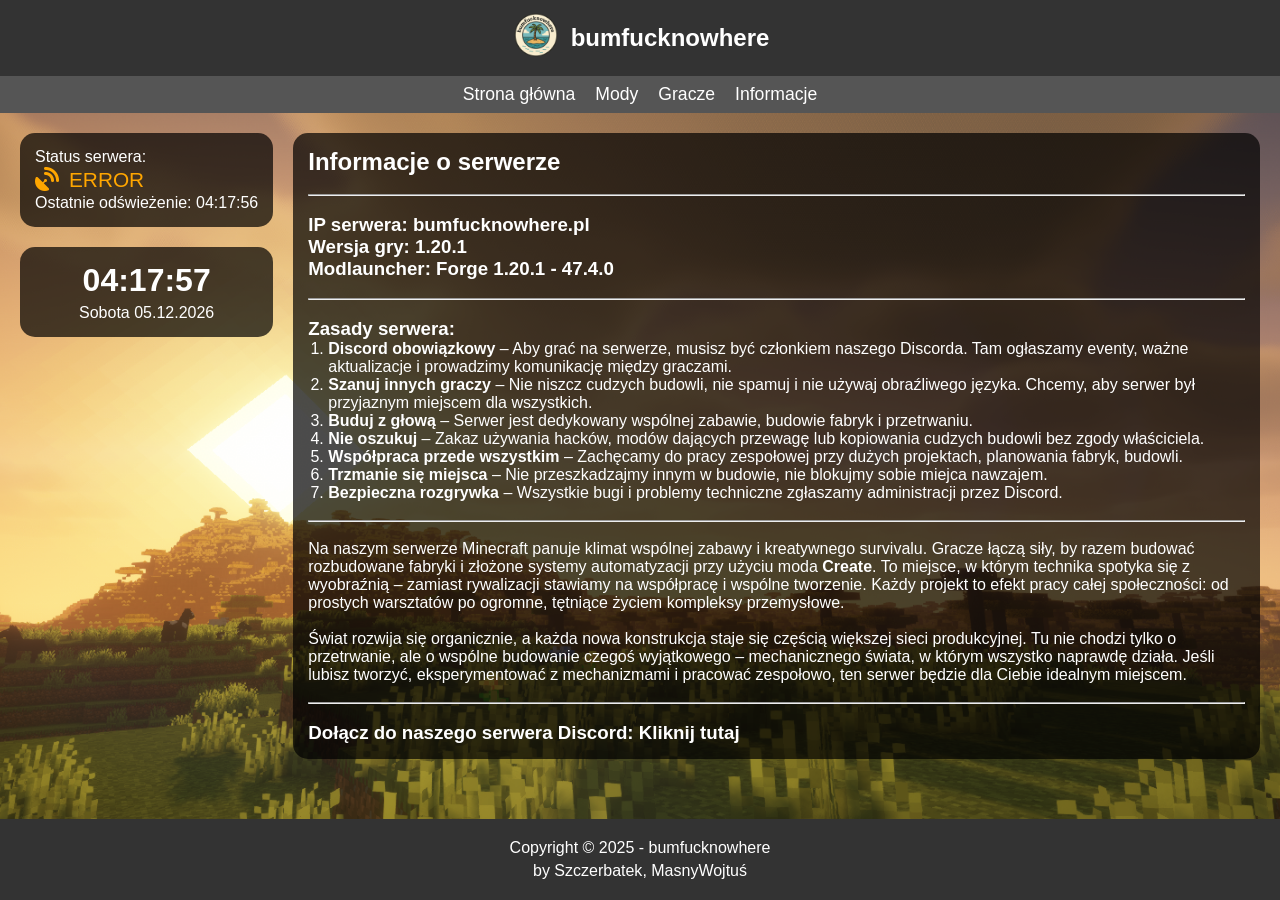
<file: index.html>
<!DOCTYPE html>
<html lang="pl">
<head>
    <meta charset="UTF-8">
    <meta name="viewport" content="width=device-width, initial-scale=1.0">
    <title>bumfucknowhere</title>
    <link rel="icon" href="images/logo.png">
    <link rel="stylesheet" href="style.css">
    <link rel="stylesheet" href="https://cdnjs.cloudflare.com/ajax/libs/font-awesome/6.5.0/css/all.min.css" integrity="sha512-..." crossorigin="anonymous" referrerpolicy="no-referrer" />

</head>
<body>
    <!-- Pasek górny z logo i nazwą -->
    <header class="top-bar">
        <a href="index.html" class="logo-link">
            <img src="images/logo.png" alt="Logo" class="logo">
        </a>
        <a href="index.html" class="site-name">bumfucknowhere</a>
    </header>

    <!-- Pasek nawigacyjny -->
    <nav class="nav-bar">
        <a href="index.html">Strona główna</a>
        <a href="mods.html">Mody</a>
        <a href="gamers.html">Gracze</a>
        <a href="info.html">Informacje</a>
    </nav>

    <!-- Główna zawartość strony -->
    <main class="main-content">
        <div class="left-section">
            <!-- Status serwera -->
            <div class="card status-card">
                <p class="card-title">Status serwera:</p>
                <p class="status">
                    <span id="server-icon"></span> 
                    <span id="server-status">Ładowanie...</span>
                </p>
                <p class="last-update">Ostatnie odświeżenie: <span id="last-update">--:--:--</span></p>
            </div>

            <!-- Data i czas -->
            <div class="card datetime-card">
                <p class="hour" id="full-date">--:--:--</p>
                <p class="day" id="day-name">Ładowanie...</p>
            </div>
        </div>

        <!-- Duży kafelek po prawej stronie -->
        <div class="right-section">
            <div class="card info-card">
                <h2>Informacje o serwerze</h2>

                <!-- Podstawowe informacje o serwerze -->
                <br><hr><br>
                <h3><strong>IP serwera:</strong> bumfucknowhere.pl</h3>
                <h3><strong>Wersja gry:</strong> 1.20.1</h3>
                <h3><strong>Modlauncher:</strong> Forge 1.20.1 - 47.4.0</h3>

                <!-- Zasady serwera -->
                <br><hr><br>

                <h3>Zasady serwera:</h3>
                <ol>
                    <li><strong>Discord obowiązkowy</strong> – Aby grać na serwerze, musisz być członkiem naszego Discorda. Tam ogłaszamy eventy, ważne aktualizacje i prowadzimy komunikację między graczami.</li>
                    <li><strong>Szanuj innych graczy</strong> – Nie niszcz cudzych budowli, nie spamuj i nie używaj obraźliwego języka. Chcemy, aby serwer był przyjaznym miejscem dla wszystkich.</li>
                    <li><strong>Buduj z głową</strong> – Serwer jest dedykowany wspólnej zabawie, budowie fabryk i przetrwaniu.</li>
                    <li><strong>Nie oszukuj</strong> – Zakaz używania hacków, modów dających przewagę lub kopiowania cudzych budowli bez zgody właściciela.</li>
                    <li><strong>Współpraca przede wszystkim</strong> – Zachęcamy do pracy zespołowej przy dużych projektach, planowania fabryk, budowli.</li>
                    <li><strong>Trzmanie się miejsca</strong> – Nie przeszkadzajmy innym w budowie, nie blokujmy sobie miejca nawzajem.</li>
                    <li><strong>Bezpieczna rozgrywka</strong> – Wszystkie bugi i problemy techniczne zgłaszamy administracji przez Discord.</li>

                </ol>

                <!-- Opis serwera -->
                <br><hr><br>

                <p>
                    Na naszym serwerze Minecraft panuje klimat wspólnej zabawy i kreatywnego survivalu. Gracze łączą siły, by razem budować rozbudowane fabryki i złożone systemy automatyzacji przy użyciu moda <b>Create</b>. To miejsce, w którym technika spotyka się z wyobraźnią – zamiast rywalizacji stawiamy na współpracę i wspólne tworzenie. Każdy projekt to efekt pracy całej społeczności: od prostych warsztatów po ogromne, tętniące życiem kompleksy przemysłowe.
                    <br><br>
                    Świat rozwija się organicznie, a każda nowa konstrukcja staje się częścią większej sieci produkcyjnej. Tu nie chodzi tylko o przetrwanie, ale o wspólne budowanie czegoś wyjątkowego – mechanicznego świata, w którym wszystko naprawdę działa. Jeśli lubisz tworzyć, eksperymentować z mechanizmami i pracować zespołowo, ten serwer będzie dla Ciebie idealnym miejscem.

                </p>

                <!-- Link do Discorda -->
                <br><hr><br>

                <h3>Dołącz do naszego serwera Discord: 
                    <a href="https://discord.gg/uCWBrTHMCb" target="_blank" class="author-link">Kliknij tutaj</a>
                </h3>
            </div>
        </div>
    </main>

    <!-- Stopka -->
    <footer class="footer">
        <p>Copyright © 2025 - bumfucknowhere</p>
        <p>by 
            <a href="https://discordapp.com/users/875626098937958421" target="_blank" class="author-link">Szczerbatek</a>, 
            <a href="https://discordapp.com/users/701743090662244353" target="_blank" class="author-link">MasnyWojtuś</a>
        </p>
    </footer>

    <script type="module" src="scripts/app.js"></script>
</body>
</html>
</file>
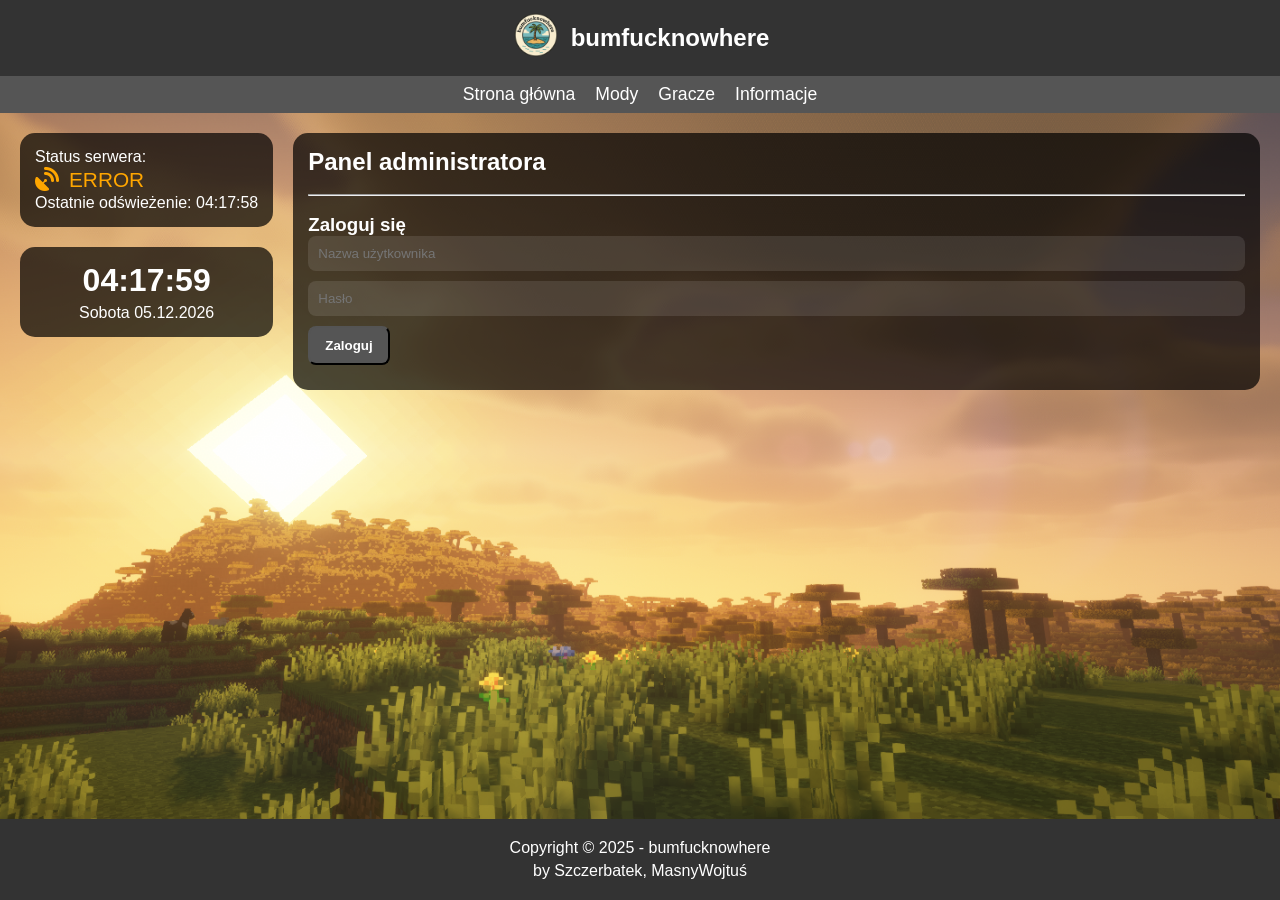
<file: admin.html>
<!DOCTYPE html>
<html lang="pl">
<head>
    <meta charset="UTF-8">
    <meta name="viewport" content="width=device-width, initial-scale=1.0">
    <title>bumfucknowhere</title>
    <link rel="icon" href="images/logo.png">
    <link rel="stylesheet" href="style.css">
    <link rel="stylesheet" href="https://cdnjs.cloudflare.com/ajax/libs/font-awesome/6.5.0/css/all.min.css" integrity="sha512-..." crossorigin="anonymous" referrerpolicy="no-referrer" />

</head>
<body>
    <!-- Pasek górny z logo i nazwą -->
    <header class="top-bar">
        <a href="index.html" class="logo-link">
            <img src="images/logo.png" alt="Logo" class="logo">
        </a>
        <a href="index.html" class="site-name">bumfucknowhere</a>
    </header>

    <!-- Pasek nawigacyjny -->
    <nav class="nav-bar">
        <a href="index.html">Strona główna</a>
        <a href="mods.html">Mody</a>
        <a href="gamers.html">Gracze</a>
        <a href="info.html">Informacje</a>
    </nav>

    <!-- Główna zawartość strony -->
    <main class="main-content">
        <div class="left-section">
            <!-- Status serwera -->
            <div class="card status-card">
                <p class="card-title">Status serwera:</p>
                <p class="status">
                    <span id="server-icon"></span> 
                    <span id="server-status">Ładowanie...</span>
                </p>
                <p class="last-update">Ostatnie odświeżenie: <span id="last-update">--:--:--</span></p>
            </div>

            <!-- Data i czas -->
            <div class="card datetime-card">
                <p class="hour" id="full-date">--:--:--</p>
                <p class="day" id="day-name">Ładowanie...</p>
            </div>
        </div>

        <!-- Duży kafelek po prawej stronie -->
        <div class="right-section">
            <div class="card info-card">
                <h2>Panel administratora</h2>
                <br><hr><br>

                <!-- Formularz logowania -->
                <div id="login-form">
                    <h3>Zaloguj się</h3>
                    <input type="text" id="username" placeholder="Nazwa użytkownika" class="input-field">
                    <input type="password" id="password" placeholder="Hasło" class="input-field">
                    <button class="btn" onclick="login()">Zaloguj</button>
                    <p id="login-message" style="color: red; margin-top: 10px;"></p>
                </div>

                <!-- Formularz dodawania postu -->
                <div id="post-form" style="display: none;">
                    <h3>Dodaj nowy post</h3>
                    <input type="text" id="post-title" placeholder="Tytuł posta" class="input-field">
                    <textarea id="post-content" placeholder="Treść posta" class="input-field" rows="6"></textarea>
                    <button class="btn" onclick="addPost()">Opublikuj</button>
                    <p id="post-message" style="margin-top: 10px;"></p>
                </div>

                <!-- Lista postów do usunięcia -->
                <div id="manage-posts" style="display: none; margin-top: 30px;">
                    <h3>Usuń istniejący post</h3>
                    <div id="posts-list"></div>
                </div>
            </div>
        </div>

        <script src="scripts/admin.js"></script>
    </main>

    <!-- Stopka -->
    <footer class="footer">
        <p>Copyright © 2025 - bumfucknowhere</p>
        <p>by 
            <a href="https://discordapp.com/users/875626098937958421" target="_blank" class="author-link">Szczerbatek</a>, 
            <a href="https://discordapp.com/users/701743090662244353" target="_blank" class="author-link">MasnyWojtuś</a>
        </p>
    </footer>

    <script type="module" src="scripts/app.js"></script>
</body>
</html>
</file>
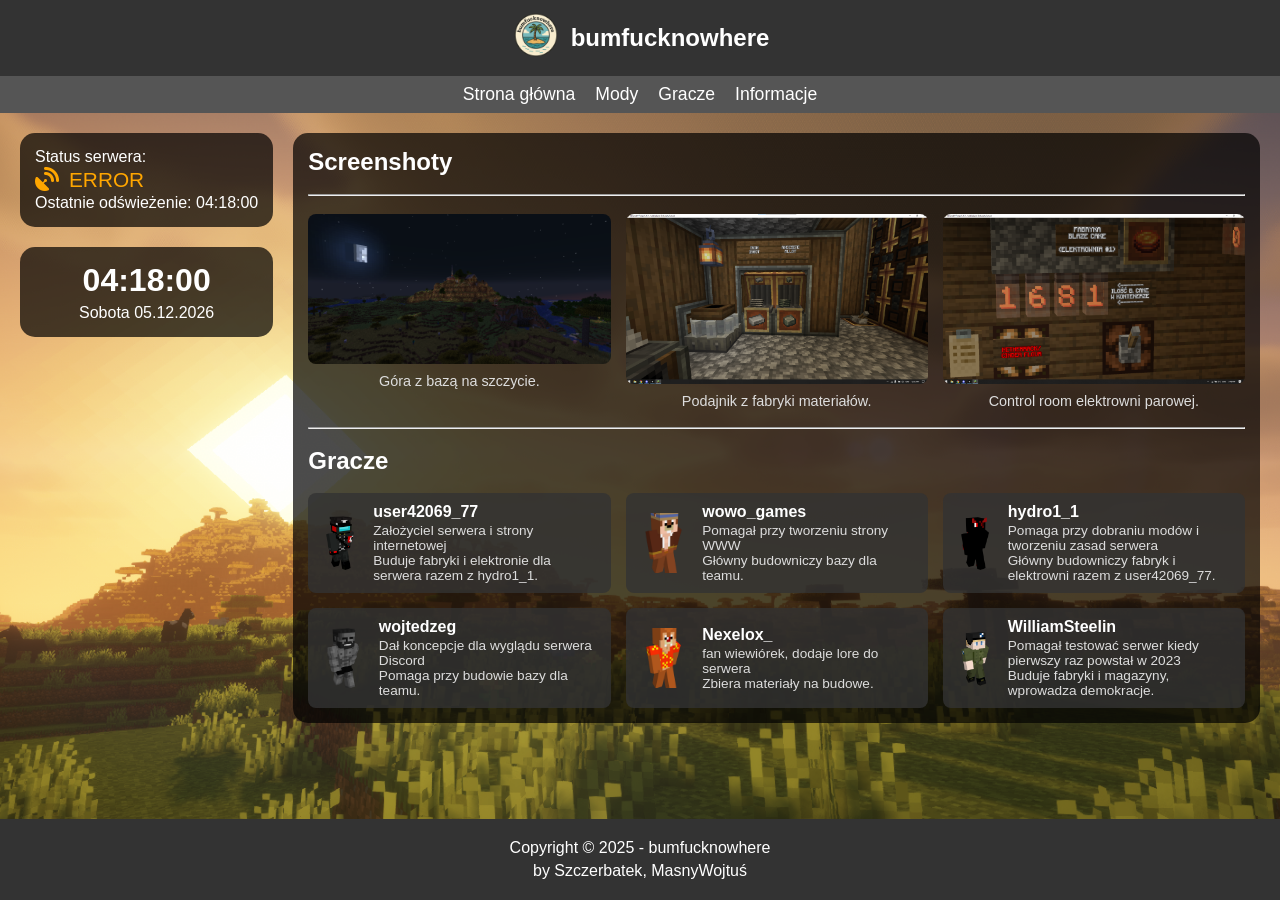
<file: gamers.html>
<!DOCTYPE html>
<html lang="pl">
<head>
    <meta charset="UTF-8">
    <meta name="viewport" content="width=device-width, initial-scale=1.0">
    <title>bumfucknowhere</title>
    <link rel="icon" href="images/logo.png">
    <link rel="stylesheet" href="style.css">
    <link rel="stylesheet" href="https://cdnjs.cloudflare.com/ajax/libs/font-awesome/6.5.0/css/all.min.css" integrity="sha512-..." crossorigin="anonymous" referrerpolicy="no-referrer" />

</head>
<body>
    <!-- Pasek górny z logo i nazwą -->
    <header class="top-bar">
        <a href="index.html" class="logo-link">
            <img src="images/logo.png" alt="Logo" class="logo">
        </a>
        <a href="index.html" class="site-name">bumfucknowhere</a>
    </header>

    <!-- Pasek nawigacyjny -->
    <nav class="nav-bar">
        <a href="index.html">Strona główna</a>
        <a href="mods.html">Mody</a>
        <a href="gamers.html">Gracze</a>
        <a href="info.html">Informacje</a>
    </nav>

    <!-- Główna zawartość strony -->
    <main class="main-content">
        <div class="left-section">
            <!-- Status serwera -->
            <div class="card status-card">
                <p class="card-title">Status serwera:</p>
                <p class="status">
                    <span id="server-icon"></span> 
                    <span id="server-status">Ładowanie...</span>
                </p>
                <p class="last-update">Ostatnie odświeżenie: <span id="last-update">--:--:--</span></p>
            </div>

            <!-- Data i czas -->
            <div class="card datetime-card">
                <p class="hour" id="full-date">--:--:--</p>
                <p class="day" id="day-name">Ładowanie...</p>
            </div>
        </div>

        <!-- Duży kafelek po prawej stronie -->
        <div class="right-section">
            <div class="card info-card">
                <h2>Screenshoty</h2>

                <br><hr><br>

                <!-- Sekcja screenshotów -->
                <div class="screenshots">
                    <div class="screenshot-item">
                        <img src="images/screenshots/screenshot1.jpg" alt="Screenshot 1">
                        <p class="screenshot-desc">Góra z bazą na szczycie.</p>
                    </div>
                    <div class="screenshot-item">
                        <img src="images/screenshots/screenshot2.jpg" alt="Screenshot 2">
                        <p class="screenshot-desc">Podajnik z fabryki materiałów.</p>
                    </div>
                    <div class="screenshot-item">
                        <img src="images/screenshots/screenshot3.jpg" alt="Screenshot 3">
                        <p class="screenshot-desc">Control room elektrowni parowej.</p>
                    </div>
                </div>

                <br><hr><br>

                <!-- Sekcja najważniejszych graczy -->
                <div class="top-players">
                <h2>Gracze</h2><br>
                <div class="player-list">
                    <div class="player-card">
                        <img src="images/players/user42069_77.jpg" alt="user42069_77">
                        <div class="player-info">
                            <h4>user42069_77</h4>
                            <p>Założyciel serwera i strony internetowej
                                <br>Buduje fabryki i elektronie dla serwera razem z hydro1_1.
                            </p>
                        </div>
                    </div>
                    <div class="player-card">
                        <img src="images/players/wowo_games.jpg" alt="wowo_games">
                        <div class="player-info">
                            <h4>wowo_games</h4>
                            <p>Pomagał przy tworzeniu strony WWW
                                <br>Główny budowniczy bazy dla teamu.
                            </p>
                        </div>
                    </div>
                    <div class="player-card">
                        <img src="images/players/hydro1_1.jpg" alt="hydro1_1">
                        <div class="player-info">
                            <h4>hydro1_1</h4>
                            <p>Pomaga przy dobraniu modów i tworzeniu zasad serwera
                                <br>Główny budowniczy fabryk i elektrowni razem z user42069_77.
                            </p>
                        </div>
                    </div>
                    <div class="player-card">
                        <img src="images/players/wojtedzeg.jpg" alt="Wojtedzeg">
                        <div class="player-info">
                            <h4>wojtedzeg</h4>
                            <p>Dał koncepcje dla wyglądu serwera Discord
                                <br>Pomaga przy budowie bazy dla teamu.
                            </p>
                        </div>
                    </div>
                    <div class="player-card">
                        <img src="images/players/nexelox_.jpg" alt="Nexelox_">
                        <div class="player-info">
                            <h4>Nexelox_</h4>
                            <p>fan wiewiórek, dodaje lore do serwera
                                <br>Zbiera materiały na budowe.
                            </p>
                        </div>
                    </div>
                    <div class="player-card">
                        <img src="images/players/williamsteelin.jpg" alt="WilliamSteelin">
                        <div class="player-info">
                            <h4>WilliamSteelin</h4>
                            <p>Pomagał testować serwer kiedy pierwszy raz powstał w 2023
                                <br>Buduje fabryki i magazyny, wprowadza demokracje.
                            </p>
                        </div>
                    </div>
                </div>
            </div>
        </div>
    </main>

    <!-- Stopka -->
    <footer class="footer">
        <p>Copyright © 2025 - bumfucknowhere</p>
        <p>by 
            <a href="https://discordapp.com/users/875626098937958421" target="_blank" class="author-link">Szczerbatek</a>, 
            <a href="https://discordapp.com/users/701743090662244353" target="_blank" class="author-link">MasnyWojtuś</a>
        </p>
    </footer>

    <script type="module" src="scripts/app.js"></script>
</body>
</html>
</file>
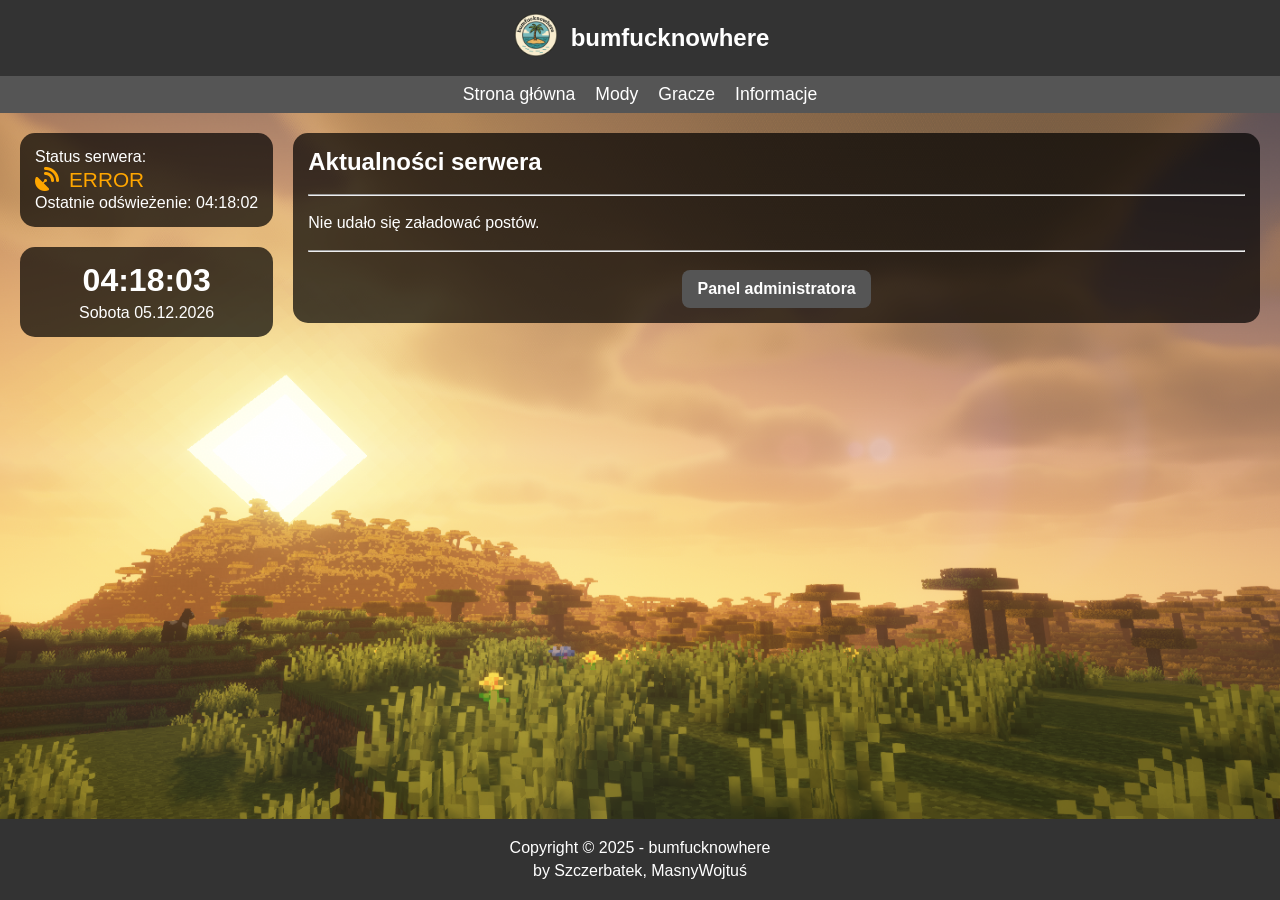
<file: info.html>
<!DOCTYPE html>
<html lang="pl">
<head>
    <meta charset="UTF-8">
    <meta name="viewport" content="width=device-width, initial-scale=1.0">
    <title>bumfucknowhere</title>
    <link rel="icon" href="images/logo.png">
    <link rel="stylesheet" href="style.css">
    <link rel="stylesheet" href="https://cdnjs.cloudflare.com/ajax/libs/font-awesome/6.5.0/css/all.min.css" integrity="sha512-..." crossorigin="anonymous" referrerpolicy="no-referrer" />

</head>
<body>
    <!-- Pasek górny z logo i nazwą -->
    <header class="top-bar">
        <a href="index.html" class="logo-link">
            <img src="images/logo.png" alt="Logo" class="logo">
        </a>
        <a href="index.html" class="site-name">bumfucknowhere</a>
    </header>

    <!-- Pasek nawigacyjny -->
    <nav class="nav-bar">
        <a href="index.html">Strona główna</a>
        <a href="mods.html">Mody</a>
        <a href="gamers.html">Gracze</a>
        <a href="info.html">Informacje</a>
    </nav>

    <!-- Główna zawartość strony -->
    <main class="main-content">
        <div class="left-section">
            <!-- Status serwera -->
            <div class="card status-card">
                <p class="card-title">Status serwera:</p>
                <p class="status">
                    <span id="server-icon"></span> 
                    <span id="server-status">Ładowanie...</span>
                </p>
                <p class="last-update">Ostatnie odświeżenie: <span id="last-update">--:--:--</span></p>
            </div>

            <!-- Data i czas -->
            <div class="card datetime-card">
                <p class="hour" id="full-date">--:--:--</p>
                <p class="day" id="day-name">Ładowanie...</p>
            </div>
        </div>

        <!-- Duży kafelek po prawej stronie -->
        <div class="right-section">
            <div class="card info-card">
                <h2>Aktualności serwera</h2>
                <br><hr><br>

                <!-- Miejsce na posty -->
                <div id="posts-container">
                    <p>Ładowanie postów...</p>
                </div>

                <br><hr><br>

                <!-- Przycisk do panelu administratora -->
                <div style="text-align: center;">
                    <a href="admin.html" class="btn">Panel administratora</a>
                </div>
            </div>
        </div>
        <script src="scripts/info.js"></script>
    </main>

    <!-- Stopka -->
    <footer class="footer">
        <p>Copyright © 2025 - bumfucknowhere</p>
        <p>by 
            <a href="https://discordapp.com/users/875626098937958421" target="_blank" class="author-link">Szczerbatek</a>, 
            <a href="https://discordapp.com/users/701743090662244353" target="_blank" class="author-link">MasnyWojtuś</a>
        </p>
    </footer>

    <script type="module" src="scripts/app.js"></script>
</body>
</html>
</file>
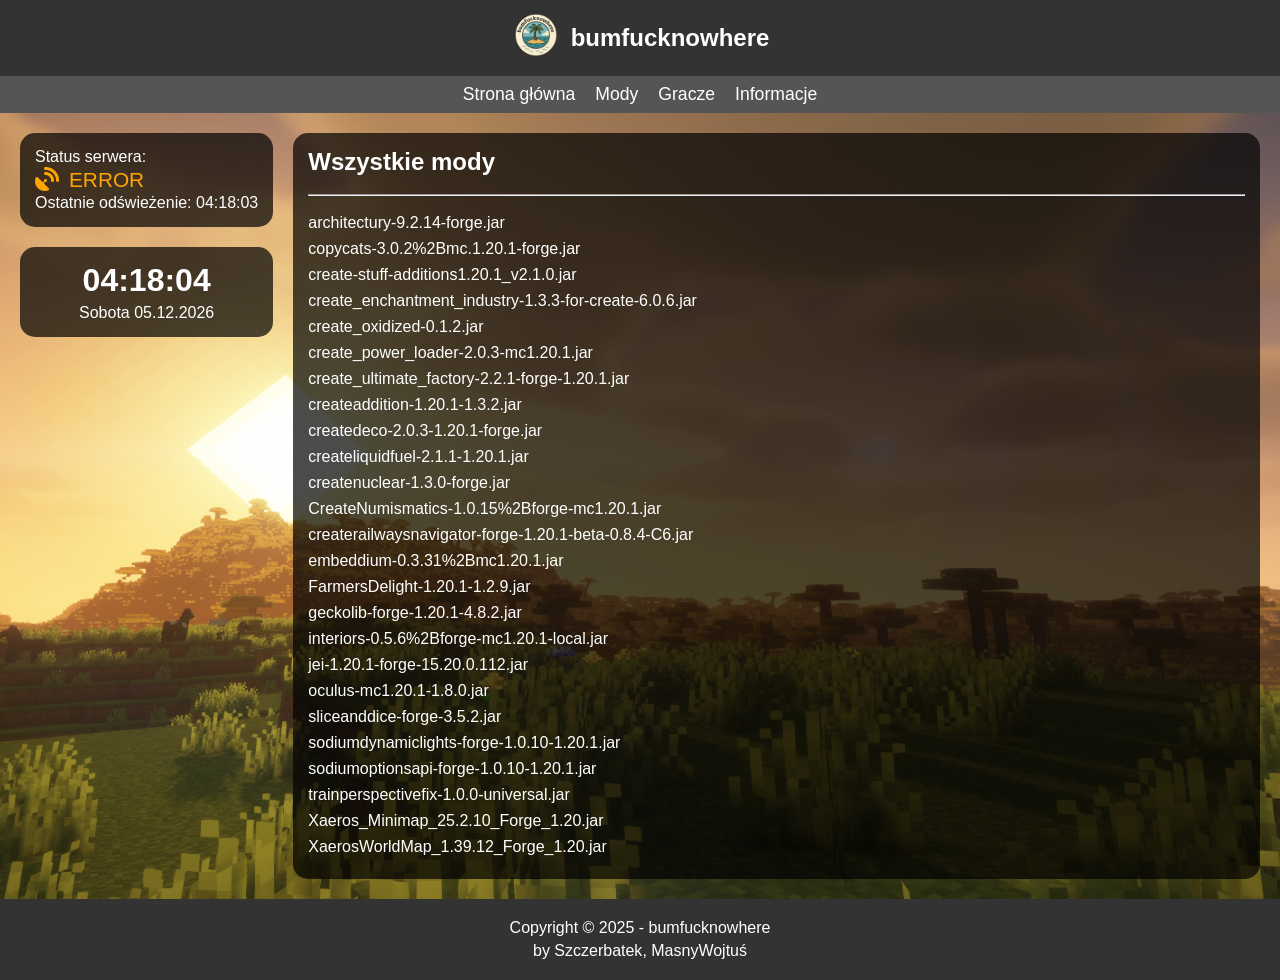
<file: mods-list.html>
<!DOCTYPE html>
<html lang="pl">
<head>
    <meta charset="UTF-8">
    <meta name="viewport" content="width=device-width, initial-scale=1.0">
    <title>bumfucknowhere</title>
    <link rel="icon" href="images/logo.png">
    <link rel="stylesheet" href="style.css">
    <link rel="stylesheet" href="https://cdnjs.cloudflare.com/ajax/libs/font-awesome/6.5.0/css/all.min.css" integrity="sha512-..." crossorigin="anonymous" referrerpolicy="no-referrer" />

</head>
<body>
    <!-- Pasek górny z logo i nazwą -->
    <header class="top-bar">
        <a href="index.html" class="logo-link">
            <img src="images/logo.png" alt="Logo" class="logo">
        </a>
        <a href="index.html" class="site-name">bumfucknowhere</a>
    </header>

    <!-- Pasek nawigacyjny -->
    <nav class="nav-bar">
        <a href="index.html">Strona główna</a>
        <a href="mods.html">Mody</a>
        <a href="gamers.html">Gracze</a>
        <a href="info.html">Informacje</a>
    </nav>

    <!-- Główna zawartość strony -->
    <main class="main-content">
        <div class="left-section">
            <!-- Status serwera -->
            <div class="card status-card">
                <p class="card-title">Status serwera:</p>
                <p class="status">
                    <span id="server-icon"></span> 
                    <span id="server-status">Ładowanie...</span>
                </p>
                <p class="last-update">Ostatnie odświeżenie: <span id="last-update">--:--:--</span></p>
            </div>

            <!-- Data i czas -->
            <div class="card datetime-card">
                <p class="hour" id="full-date">--:--:--</p>
                <p class="day" id="day-name">Ładowanie...</p>
            </div>
        </div>

        <!-- Duży kafelek po prawej stronie -->
        <div class="right-section">
            <div class="card info-card">
                <h2>Wszystkie mody</h2>

                <br><hr><br>

                <!-- Lista modów będzie wstawiana tutaj dynamicznie -->
                <ul id="mods-list" class="mods-list">
                    <li>Ładowanie modów...</li>
                </ul>
            </div>
        </div>
        <script src="scripts/mods_list.js"></script>
    </main>

    <!-- Stopka -->
    <footer class="footer">
        <p>Copyright © 2025 - bumfucknowhere</p>
        <p>by 
            <a href="https://discordapp.com/users/875626098937958421" target="_blank" class="author-link">Szczerbatek</a>, 
            <a href="https://discordapp.com/users/701743090662244353" target="_blank" class="author-link">MasnyWojtuś</a>
        </p>
    </footer>

    <script type="module" src="scripts/app.js"></script>
</body>
</html>
</file>
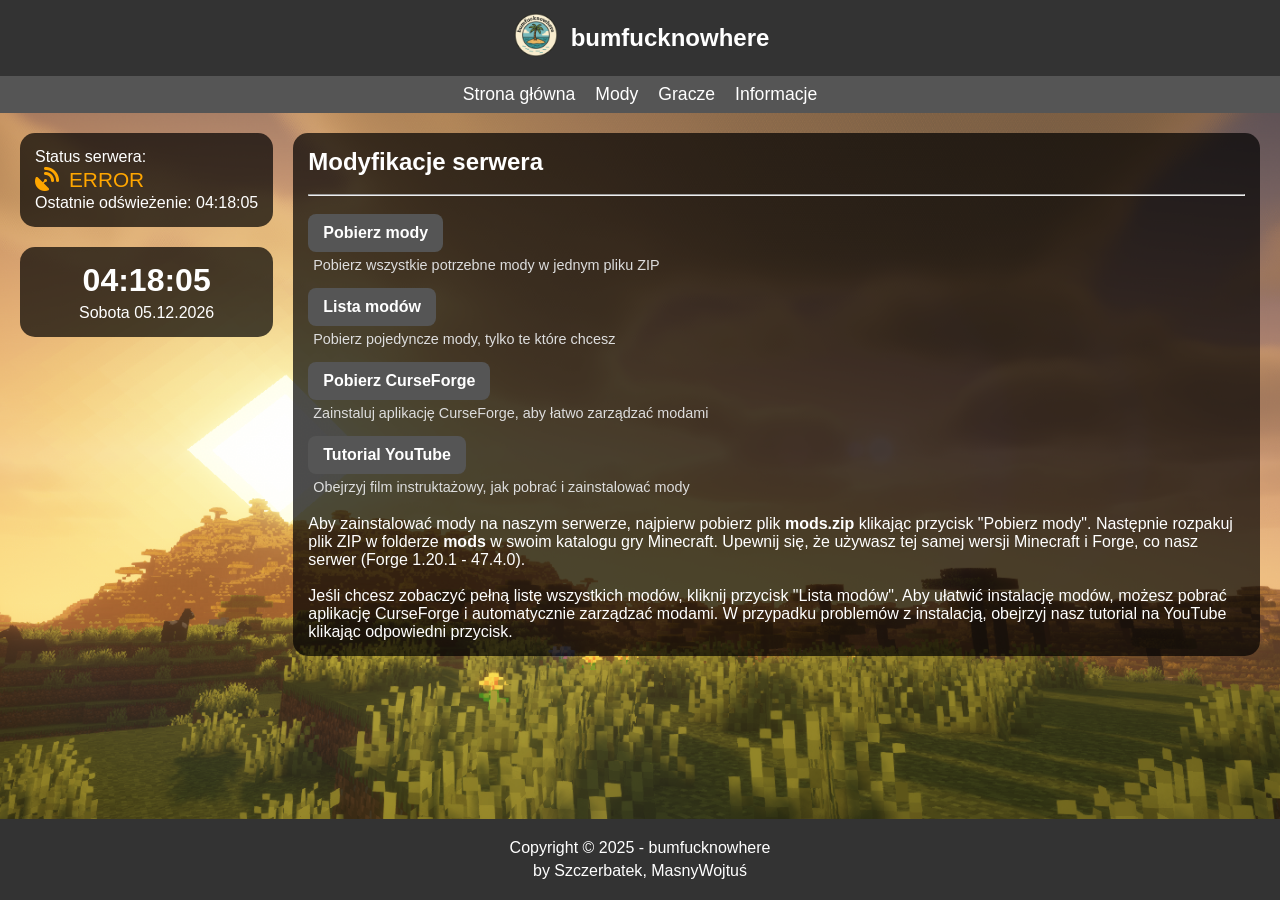
<file: mods.html>
<!DOCTYPE html>
<html lang="pl">
<head>
    <meta charset="UTF-8">
    <meta name="viewport" content="width=device-width, initial-scale=1.0">
    <title>bumfucknowhere</title>
    <link rel="icon" href="images/logo.png">
    <link rel="stylesheet" href="style.css">
    <link rel="stylesheet" href="https://cdnjs.cloudflare.com/ajax/libs/font-awesome/6.5.0/css/all.min.css" integrity="sha512-..." crossorigin="anonymous" referrerpolicy="no-referrer" />

</head>
<body>
    <!-- Pasek górny z logo i nazwą -->
    <header class="top-bar">
        <a href="index.html" class="logo-link">
            <img src="images/logo.png" alt="Logo" class="logo">
        </a>
        <a href="index.html" class="site-name">bumfucknowhere</a>
    </header>

    <!-- Pasek nawigacyjny -->
    <nav class="nav-bar">
        <a href="index.html">Strona główna</a>
        <a href="mods.html">Mody</a>
        <a href="gamers.html">Gracze</a>
        <a href="info.html">Informacje</a>
    </nav>

    <!-- Główna zawartość strony -->
    <main class="main-content">
        <div class="left-section">
            <!-- Status serwera -->
            <div class="card status-card">
                <p class="card-title">Status serwera:</p>
                <p class="status">
                    <span id="server-icon"></span> 
                    <span id="server-status">Ładowanie...</span>
                </p>
                <p class="last-update">Ostatnie odświeżenie: <span id="last-update">--:--:--</span></p>
            </div>

            <!-- Data i czas -->
            <div class="card datetime-card">
                <p class="hour" id="full-date">--:--:--</p>
                <p class="day" id="day-name">Ładowanie...</p>
            </div>
        </div>

        <!-- Duży kafelek po prawej stronie -->
        <div class="right-section">
            <div class="card info-card">
                <h2>Modyfikacje serwera</h2>

                <br><hr><br>

                <!-- Lista przycisków z opisami -->
                <ul class="button-list">
                    <li>
                        <a href="mods/mods.zip" download class="btn">Pobierz mody</a>
                        <span class="btn-desc">Pobierz wszystkie potrzebne mody w jednym pliku ZIP</span>
                    </li>
                    <li>
                        <a href="mods-list.html" class="btn">Lista modów</a>
                        <span class="btn-desc">Pobierz pojedyncze mody, tylko te które chcesz</span>
                    </li>
                    <li>
                        <a href="https://download.overwolf.com/install/Download?ExtensionId=cfiahnpaolfnlgaihhmobmnjdafknjnjdpdabpcm&utm_term=eyJkb21haW4iOiJjZi13ZWIifQ%3D%3D" target="_blank" class="btn">Pobierz CurseForge</a>
                        <span class="btn-desc">Zainstaluj aplikację CurseForge, aby łatwo zarządzać modami</span>
                    </li>
                    <li>
                        <a href="https://www.youtube.com/watch?v=dNiVlj1V860" target="_blank" class="btn">Tutorial YouTube</a>
                        <span class="btn-desc">Obejrzyj film instruktażowy, jak pobrać i zainstalować mody</span>
                    </li>
                </ul>

                <!-- Opis pobierania modów -->
                <p>
                    Aby zainstalować mody na naszym serwerze, najpierw pobierz plik <strong>mods.zip</strong> klikając przycisk "Pobierz mody". Następnie rozpakuj plik ZIP w folderze <strong>mods</strong> w swoim katalogu gry Minecraft.  
                    Upewnij się, że używasz tej samej wersji Minecraft i Forge, co nasz serwer (Forge 1.20.1 - 47.4.0).
                </p>
                <br>
                <p>
                    Jeśli chcesz zobaczyć pełną listę wszystkich modów, kliknij przycisk "Lista modów".  
                    Aby ułatwić instalację modów, możesz pobrać aplikację CurseForge i automatycznie zarządzać modami.  
                    W przypadku problemów z instalacją, obejrzyj nasz tutorial na YouTube klikając odpowiedni przycisk.
                </p>
            </div>
        </div>
    </main>

    <!-- Stopka -->
    <footer class="footer">
        <p>Copyright © 2025 - bumfucknowhere</p>
        <p>by 
            <a href="https://discordapp.com/users/875626098937958421" target="_blank" class="author-link">Szczerbatek</a>, 
            <a href="https://discordapp.com/users/701743090662244353" target="_blank" class="author-link">MasnyWojtuś</a>
        </p>
    </footer>

    <script type="module" src="scripts/app.js"></script>
</body>
</html>
</file>
<file: style.css>
/* Reset i tło */
* {
    margin: 0;
    padding: 0;
    box-sizing: border-box;
}

body {
    font-family: Arial, sans-serif;
    background: url('images/background.jpg') no-repeat center center fixed;
    background-size: cover;
    color: #fff;
    display: flex;
    flex-direction: column;
    min-height: 100vh;
    margin: 0;
}

/* Pasek górny */
.top-bar {
    display: flex;
    align-items: center;
    justify-content: center;
    background-color: #333;
    padding: 10px;
    gap: 10px;
    flex-wrap: wrap;
}

.logo {
    width: 50px;
    height: 50px;
}

.logo-link, .site-name {
    text-decoration: none;
    color: #fff;
    font-weight: bold;
    font-size: 1.5rem;
}

/* Pasek nawigacyjny */
.nav-bar {
    display: flex;
    justify-content: center;
    background-color: #555;
    padding: 8px 0;
    gap: 20px;
    flex-wrap: wrap;
}

.nav-bar a {
    color: #fff;
    text-decoration: none;
    transition: color 0.3s;
    font-size: 1.1rem;
    text-align: center;
}

.nav-bar a:hover {
    color: #ffcc00;
}

/* Główna zawartość - desktop */
.main-content {
    display: flex;
    justify-content: flex-start; /* lewa sekcja po lewej */
    align-items: flex-start;
    padding: 20px;
    gap: 20px;
    flex-wrap: wrap;
}

/* Lewa sekcja */
.left-section {
    display: flex;
    flex-direction: column;
    gap: 20px;
    flex: 0 0 auto; /* nie rozciąga się, ściśnięta do naturalnej szerokości */
}

/* Prawa sekcja */
.right-section {
    flex: 1 1 55%; /* rozciągnięta na prawie połowę ekranu */
    max-width: none;
}

/* Kafelki */
.card {
    background-color: rgba(0, 0, 0, 0.7);
    border-radius: 15px;
    padding: 15px;
    width: 100%; /* wypełnia swoją kolumnę */
}

/* Status serwera */
.status {
    font-size: 1.3rem;
    display: flex;
    align-items: center;
    gap: 10px;
}

#server-icon {
    font-size: 1.5rem;
}

/* Data i czas */
.datetime-card .hour {
    font-size: 2rem;
    font-weight: bold;
    text-align: center;
    margin-bottom: 5px;
}

.datetime-card .day {
    font-size: 1rem;
    text-align: center;
}

/* Stopka */
.footer {
    text-align: center;
    background-color: #333;
    padding: 15px;
    margin-top: auto;
}

.footer p {
    margin: 5px 0;
}

.author-link {
    text-decoration: none;
    color: #fff;
}

.author-link:hover {
    color: #ffcc00;
}

ol {
    margin-left: 20px;
}

/* Przyciskowe linki */
.btn {
    display: inline-block;
    padding: 10px 15px;
    background-color: #555;
    color: #fff;
    text-decoration: none;
    border-radius: 8px;
    font-weight: bold;
    transition: background-color 0.3s, color 0.3s;
    text-align: center;
}

.btn:hover {
    background-color: #ffcc00;
    color: #000;
}

/* Lista przycisków z opisem */
.button-list {
    list-style: none;
    padding: 0;
    margin-bottom: 20px;
}

.button-list li {
    display: flex;
    flex-direction: column; /* przycisk + opis w kolumnie */
    margin-bottom: 15px;
}

.button-list .btn {
    width: fit-content; /* dopasowuje szerokość przycisku do tekstu */
    margin-bottom: 5px;
}

/* Opisy przycisków */
.button-list .btn-desc {
    font-size: 0.9rem;
    color: #ddd;
    margin-left: 5px;
}

/* Lista modów w prawym kafelku */
.mods-list {
    list-style: none;
    padding-left: 0;
}

.mods-list li {
    margin-bottom: 8px;
}

.mods-list li a.author-link {
    color: #fff;
    text-decoration: none;
}

.mods-list li a.author-link:hover {
    color: #ffcc00;
}

/* Sekcja screenshotów */
.screenshots {
    display: flex;
    flex-wrap: wrap;
    gap: 15px;
    justify-content: space-between;
}

.screenshot-item {
    flex: 1 1 30%; /* 3 screenshoty obok siebie na komputerze */
    text-align: center;
}

.screenshot-item img {
    width: 100%;
    border-radius: 8px;
    max-height: 200px;
    object-fit: cover;
}

.screenshot-desc {
    margin-top: 5px;
    font-size: 0.9rem;
    color: #ddd;
}

/* Responsywność – na mniejszych ekranach screenshoty układają się w kolumnę */
@media (max-width: 768px) {
    .screenshot-item {
        flex: 1 1 100%;
    }
}

/* Lista graczy w kafelkach */
.player-list {
    display: flex;
    flex-wrap: wrap;
    gap: 15px;
}

.player-card {
    display: flex;
    flex: 1 1 100%; /* na komputerze trzy w rzędzie, zmienimy w media query */
    background-color: rgba(50, 50, 50, 0.8);
    border-radius: 8px;
    padding: 10px;
    align-items: center;
    gap: 10px;
}

.player-card img {
    width: 60px;
    height: 60px;
    object-fit: cover;
}

.player-info h4 {
    margin: 0;
    font-size: 1rem;
    color: #fff;
}

.player-info p {
    margin: 2px 0 0 0;
    font-size: 0.85rem;
    color: #ddd;
}

/* Responsywność: 3 graczy obok siebie na komputerze, kolumna na telefonie */
@media (min-width: 769px) {
    .player-card {
        flex: 1 1 calc(33% - 10px);
    }
}

@media (max-width: 768px) {
    .player-card {
        flex: 1 1 100%;
    }
}

.post-card {
    background: rgba(255, 255, 255, 0.05);
    border: 1px solid rgba(255, 255, 255, 0.15);
    border-radius: 12px;
    padding: 15px;
    margin-bottom: 15px;
    transition: transform 0.2s ease, background 0.2s ease;
}

.post-card:hover {
    background: rgba(255, 255, 255, 0.1);
    transform: translateY(-2px);
}

.post-card h3 {
    margin-bottom: 5px;
    color: #ffffff;
}

.post-card small {
    color: #aaaaaa;
    display: block;
    margin-bottom: 10px;
}

.post-card p {
    color: #dddddd;
    line-height: 1.4;
}

.input-field {
    width: 100%;
    padding: 10px;
    margin-bottom: 10px;
    border-radius: 8px;
    border: none;
    background: rgba(255, 255, 255, 0.1);
    color: white;
}

textarea.input-field {
    resize: vertical;
}


/* Responsywność dla małych ekranów */
@media (max-width: 768px) {
    .main-content {
        flex-direction: column;
    }

    .left-section, .right-section {
        width: 100%;
        flex: none;
    }

    .left-section {
        flex-direction: column;
        gap: 15px;
    }

    .right-section {
        margin-left: 0;
    }

    .nav-bar a {
        font-size: 1rem;
        margin: 5px 0;
        flex: none;
    }
}
</file>
